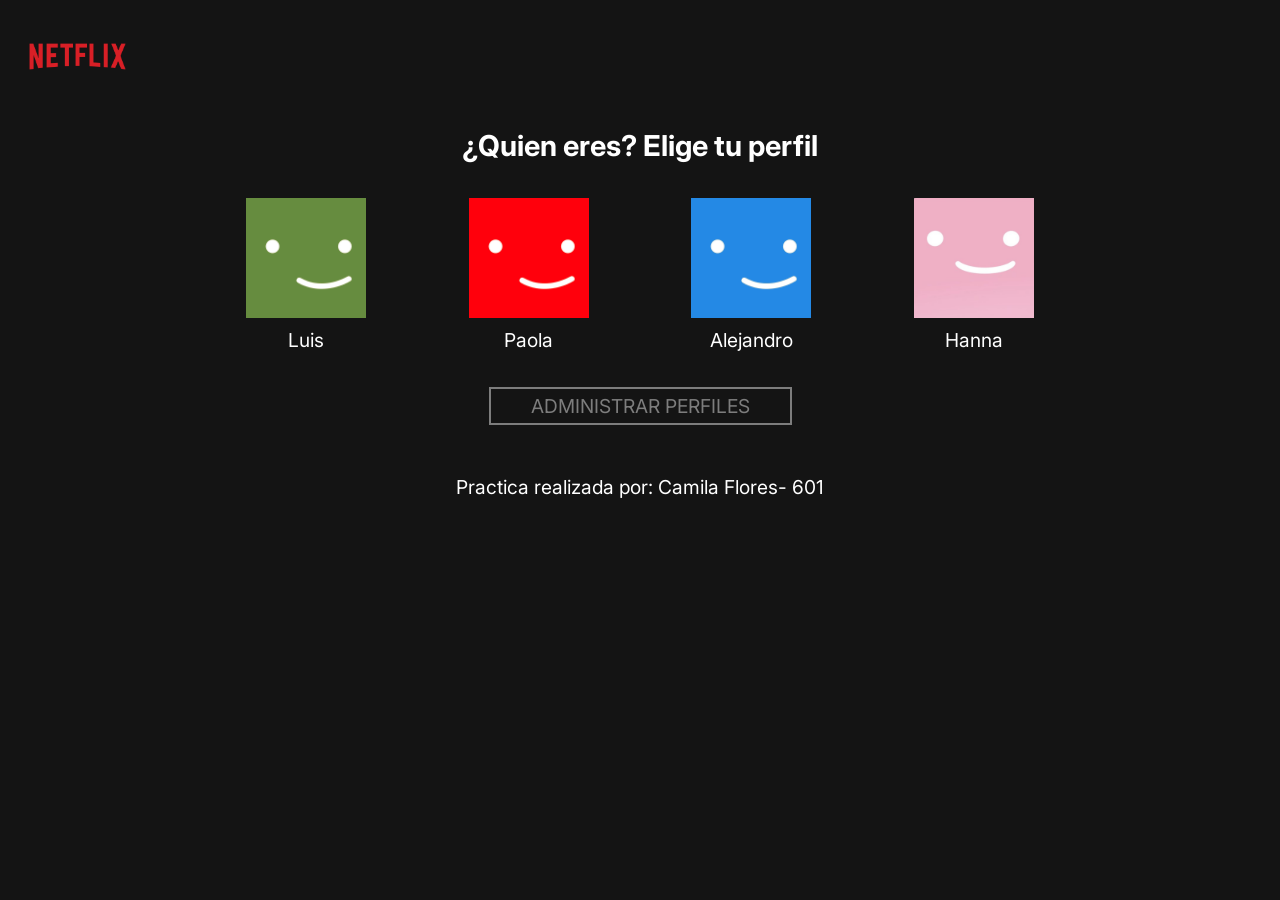
<file: Netflix/index.html>
<!DOCTYPE html>
<html>
<head>
	<meta charset="utf-8">
	<meta name="viewport" content="width=device-width, initial-scale=1">
	<title>Perfil - Netflix - Camila Flores 601</title>
	<link rel="stylesheet" type="text/css" href="estilos/estilos.css">

<link rel="preconnect" href="https://fonts.googleapis.com">
<link rel="preconnect" href="https://fonts.gstatic.com" crossorigin>
<link href="https://fonts.googleapis.com/css2?family=Inter:ital,opsz,wght@0,14..32,100..900;1,14..32,100..900&display=swap" rel="stylesheet">

</head>
<body>

<header>

	<menu>
		<img src="img/netflix.png">
	</menu>
	
</header>

<main>

	<div class="contenedor">

		<section class="bienvenido">
			<h1>¿Quien eres? Elige tu perfil</h1>
		</section>

		<section class="perfiles">

			<div class="perfil">
				
				<div class="foto">
					<a href="../index.html"><img src="img/perfil verde.jpg"></a>
				</div>

				<div class="nombre">
					<p>Luis</p>
				</div>

			</div>

			<div class="perfil">
				
				<div class="foto">
					<a href="../index.html"><img src="img/perfil rojo.jpg"></a>
				</div>

				<div class="nombre">
					<p>Paola</p>
				</div>

			</div>

			<div class="perfil">
				
				<div class="foto">
					<a href="../index.html"><img src="img/perfil azul.jpg"></a>
				</div>

				<div class="nombre">
					<p>Alejandro</p>
				</div>

			</div>

			<div class="perfil">
				
				<div class="foto">
					<a href="../index.html"><img src="img/perfil rosita.jpg"></a>
				</div>

				<div class="nombre">
					<p>Hanna</p>
				</div>

			</div>
		</section>

		<section class="boton">
			<a href="">ADMINISTRAR PERFILES</a>
		</section>

	</div>
</main>

<footer>
	<p>Practica realizada por: Camila Flores- 601</p>
</footer>

</body>
</html>
</file>
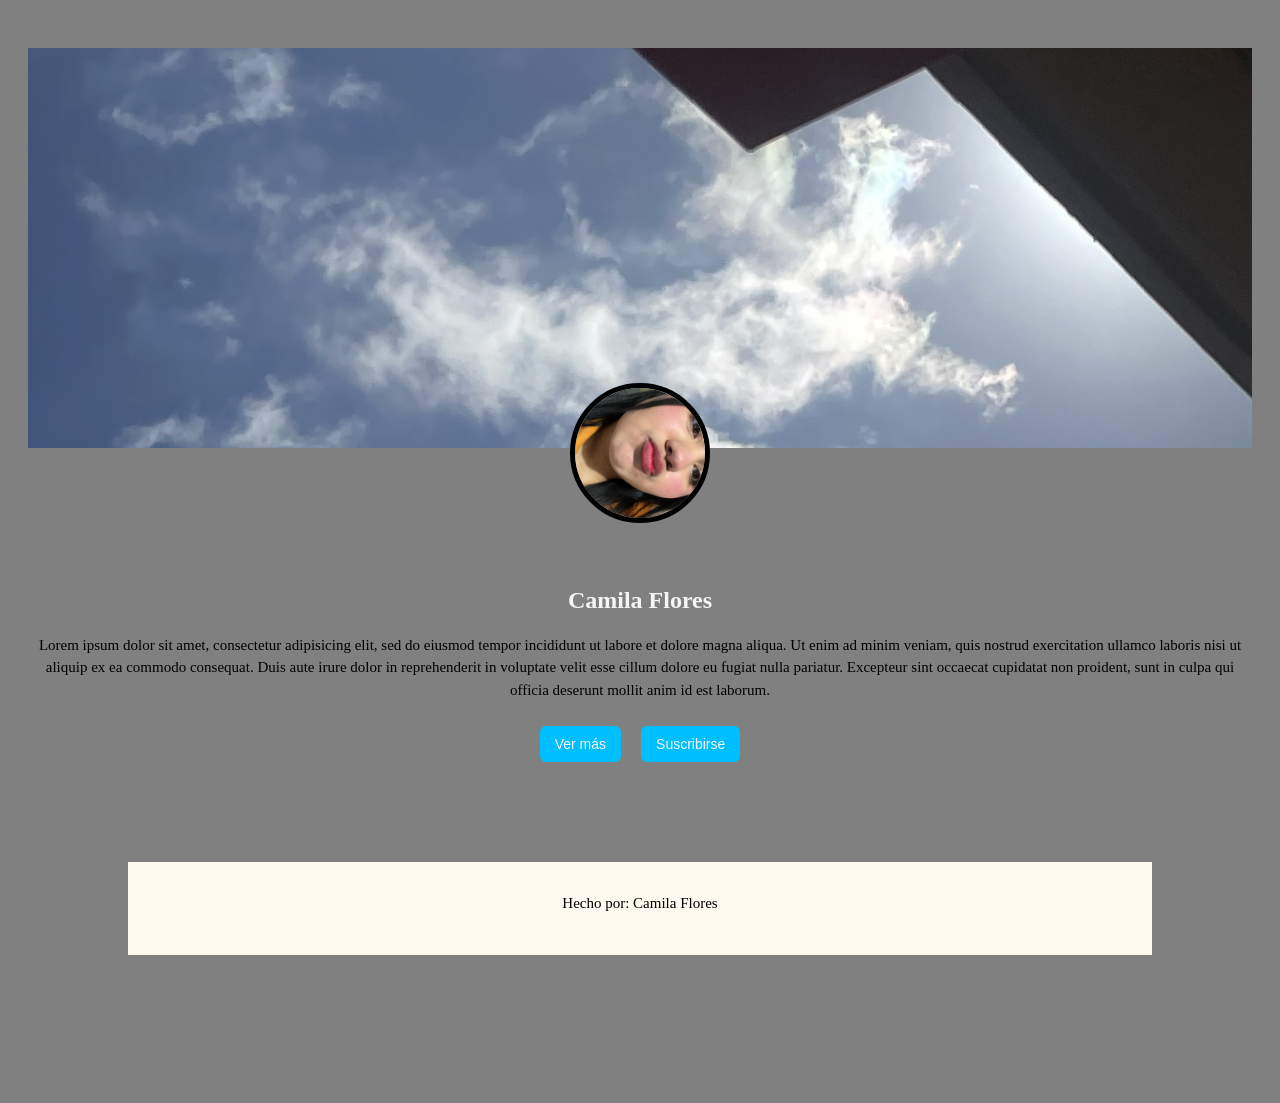
<file: practica 8/index.html>
<!DOCTYPE html>
<html>
<head>
	<meta charset="utf-8">
	<meta name="viewport" content="width=device-width, initial-scale=1">
	<title>Camila Flores</title>

	<link rel="stylesheet" type="text/css" href="estilos/estilos.css">

	<link rel="icon" href="img/dw.png">
</head>
<body>
	<div class="tarjeta"></div>

	<div class="banner"></div>

	<div class="contenido">
		<img src="img/mila.jpg" alt="ft de perfil" class="avatar">

	</div>

	<div>
		<h2>Camila Flores</h2>

		<p>Lorem ipsum dolor sit amet, consectetur adipisicing elit, sed do eiusmod
		tempor incididunt ut labore et dolore magna aliqua. Ut enim ad minim veniam,
		quis nostrud exercitation ullamco laboris nisi ut aliquip ex ea commodo
		consequat. Duis aute irure dolor in reprehenderit in voluptate velit esse
		cillum dolore eu fugiat nulla pariatur. Excepteur sint occaecat cupidatat non
		proident, sunt in culpa qui officia deserunt mollit anim id est laborum.</p>
	</div>

	<div class="botones">
		<a href="../index.html"><button class="boton-ver">Ver más</button></a>
		<button class="boton-subs">Suscribirse</button>
	</div>

	<div>
		<footer>
			<p>Hecho por: 	Camila Flores</p>
		</footer>
	</div>

</body>
</html>
</file>
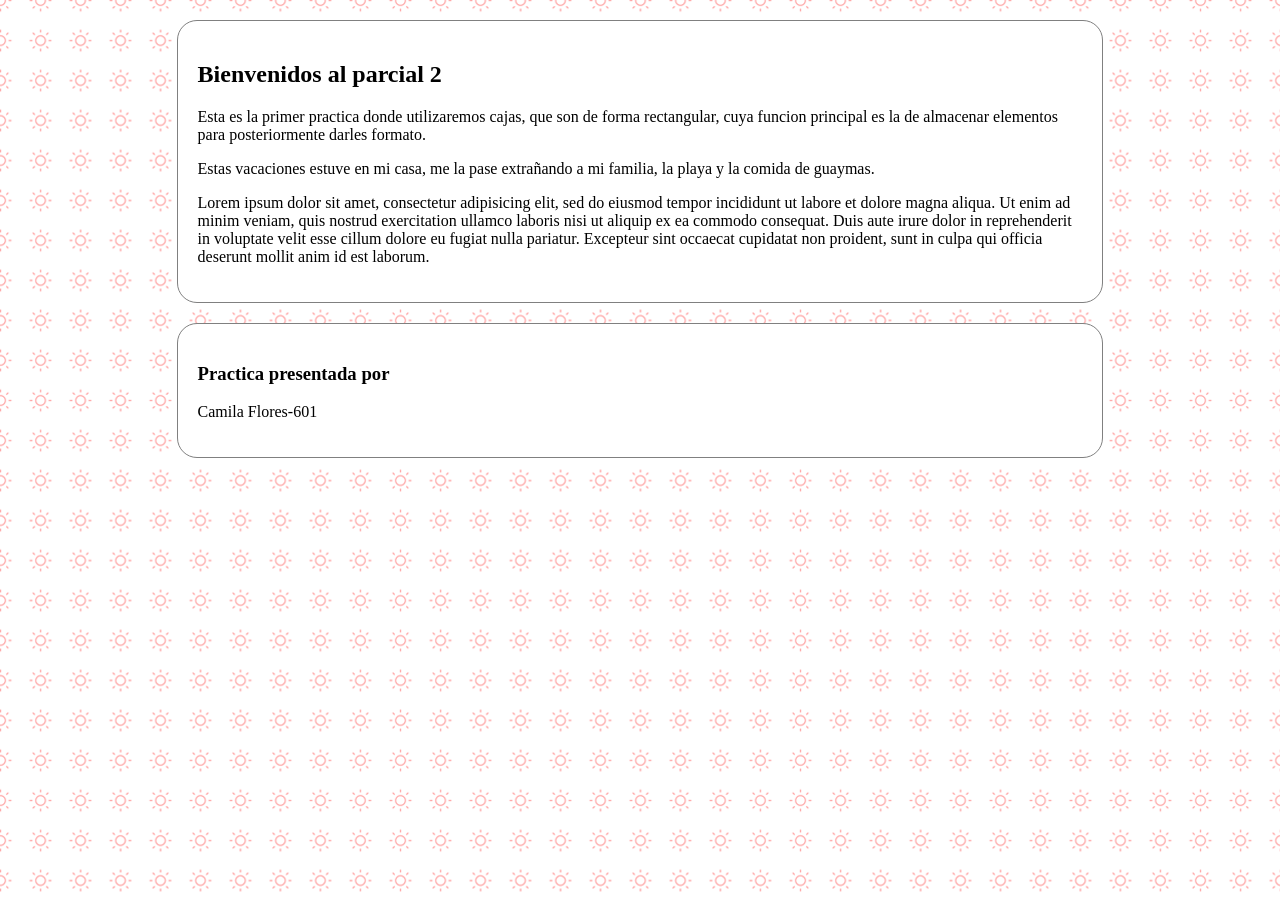
<file: practica6/index.html>
<!DOCTYPE html>
<html>
<head>
	<meta charset="utf-8">
	<meta name="viewport" content="width=device-width, initial-scale=1">
	<title>Practica 6</title>
	<link rel="stylesheet" type="text/css" href="estilos/fondo.css">

<head>
<body>

<div class="cajaprincipal">
<h2>Bienvenidos al parcial 2</h2>

<p>Esta es la primer practica donde utilizaremos cajas, que son de forma rectangular, cuya funcion principal es la de almacenar elementos para posteriormente darles formato.</p>

<p>Estas vacaciones estuve en mi casa, me la pase extrañando a mi familia, la playa y la comida de guaymas. 
</p>

<p>Lorem ipsum dolor sit amet, consectetur adipisicing elit, sed do eiusmod
tempor incididunt ut labore et dolore magna aliqua. Ut enim ad minim veniam,
quis nostrud exercitation ullamco laboris nisi ut aliquip ex ea commodo
consequat. Duis aute irure dolor in reprehenderit in voluptate velit esse
cillum dolore eu fugiat nulla pariatur. Excepteur sint occaecat cupidatat non
proident, sunt in culpa qui officia deserunt mollit anim id est laborum. </p>

</div>
<div class="cajafinal">
	<h3>Practica presentada por</h3>

<p>Camila Flores-601</p>


</div>


</body>
</html>
</file>
<file: Netflix/estilos/estilos.css>
*{
	padding: 0;
	margin: 0;
	box-sizing: border-box;
}

body{
	background: #141414;
	color: white;
	font-family: inter;
	font-size: 1.2rem;
}


menu img{
	width: 10%;
}

menu{
	padding: 15px;
}


main .contenedor{
	width: 80%;
	margin: 0 auto;
	background: #141414;
}


main .bienvenido{
	padding: 10px;
	text-align: center;
}


main .perfiles{
	padding: 15px;
	display: flex;
	flex-wrap: wrap;
	justify-content: space-evenly;
}


main .perfiles .perfil .foto{
	width: 120px;
	height: 120px;
	background: tomato;
	margin: 10px 0;
	border: 5ps solid #323232;
}


main .perfiles .perfil .foto img{
	width: 120px;
	height: 120px;
}


main .perfil .foto.hover{
	border: 5px solid white;
	transition: 0.6s;
	color: white;
}


main .perfiles .nombre{
	text-align: center;
}


main .boton{
text-align: center;
margin: 20px 10px;
}


main .boton a{
	color: #7d7d7d;
	text-decoration: none;
	border: 2px solid #7d7d7d;
	padding: 5px 40px;
	display: inline-block;
}


mian .boton a:hover{
	color: white;
	border: 2px solid white;
	transition: 0.6s;
}

footer{
	text-align: center;
	padding: 30px;
}
</file>
<file: practica 8/estilos/estilos.css>
.contenido{
	margin: 0;
	padding: 0;
	box-sizing: border-box;
	text-align: center;
	padding: 0  40px  25px;
	position: relative;
}

body{
	font-family: verdana;
	background-color: gray;
	padding: 40px 20px;
}


.tarjeta{
	width: 100%;
	max-width: 800px;
	background: chocolate;
	border-radius: 8px;
	overflow: hidden;
	box-shadow: 0 4px 10px rgba(0, 0, 0, 0.1);
	margin: 0 auto;
}


.banner{
	width: 100%;
	height: 400px;
	background-image: url(../img/nubes.jpg);
	background-size: cover;
	background-position: center top;
}



.avatar{
	width: 130px;
	height: 130px;
	border-radius: 50%;
	border: 5px  solid black;
	object-fit: cover;
	margin-top: -65px;
	margin-bottom: 15px;
}


h2 {
	font-size: 24px;
	margin-bottom: 20px;
	color: whitesmoke;
	text-align: center;
}


p {
	color: black;
	font-size: 15px;
	line-height: 1.5;
	margin-bottom: 25px;
	text-align: center;
}


.botones{
	display: flex;
	justify-content: center;
	align-items: center;
	gap: 20px;
	flex-wrap: wrap;
}


.botones button{
	background-color: deepskyblue;
	color: ghostwhite;
	border: none;
	padding: 10px 15px;
	border-radius: 6px;
	cursor: pointer;
	font-size: 14px;
    transition: 0.3s;
}


footer{
	background-color: floralwhite;
	color: black;
	text-align: center;
	padding: 15px;
	font-size: 15px;
	margin: 100px;
}
</file>
<file: practica6/estilos/fondo.css>
body{
	background: url("../img/fondo.png");
}

div {
	background: white;
	width: 70%;
	margin: 20px auto;
	padding: 20px;
	border-radius: 20px;
border: 1px solid gray;

}
</file>
